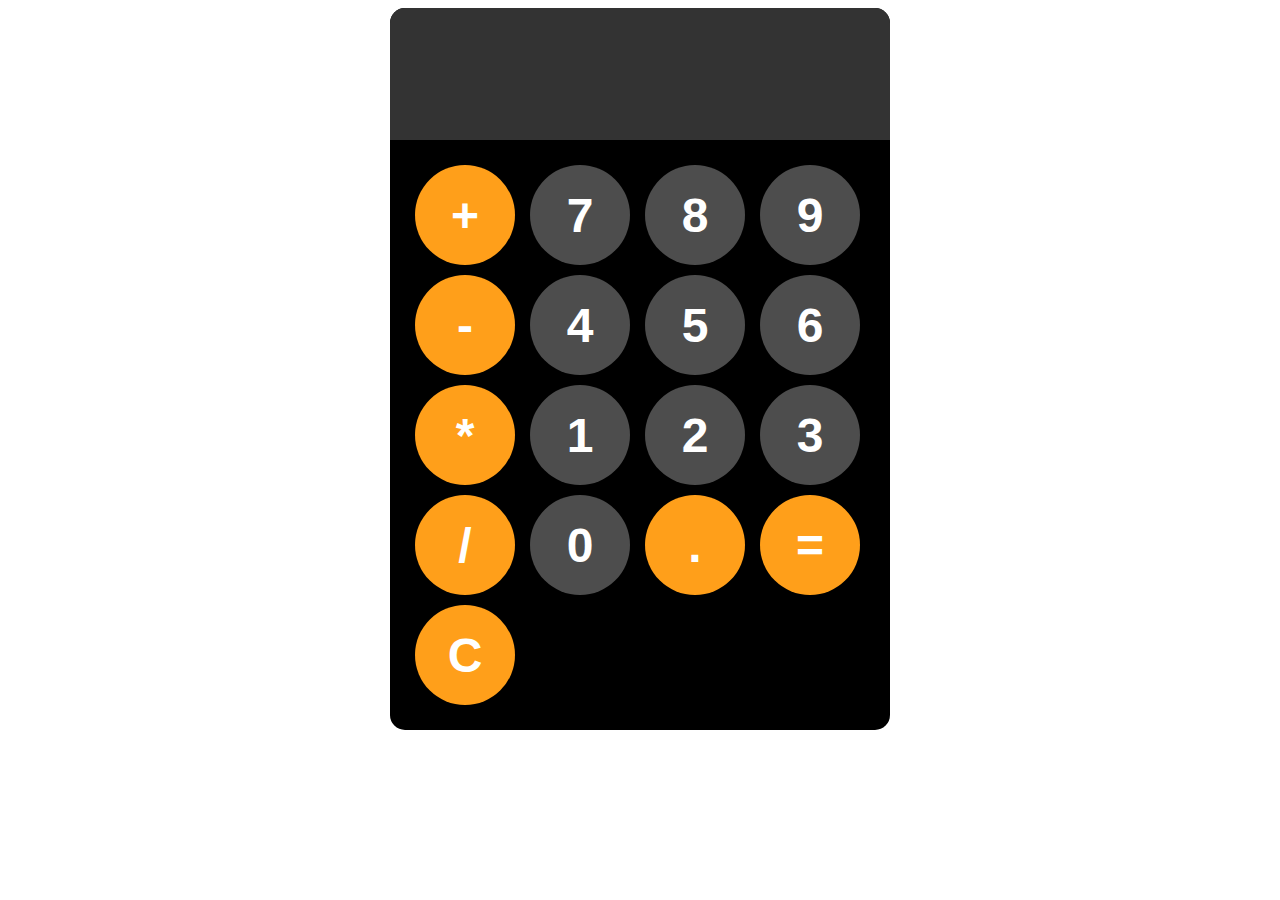
<file: M.Haseeb Ali/Calculator/index.html>
<!DOCTYPE html>
<html lang="en">
<head>
    <meta charset="UTF-8">
    <meta http-equiv="X-UA-Compatible" content="IE=edge">
    <meta name="viewport" content="width=device-width, initial-scale=1.0">
    <title>Calculator</title>
    <link rel="stylesheet" href="style.css">
</head>
<body>
<center>

    <div id="container">
        <input id="display"readonly>
        <div id="keys">
            <button onclick="appendToDisplay('+')" class="operator">+</button>
            <button onclick="appendToDisplay('7')">7</button>
            <button onclick="appendToDisplay('8')">8</button>
            <button onclick="appendToDisplay('9')">9</button>
            <button onclick="appendToDisplay('-')" class="operator">-</button>
            <button onclick="appendToDisplay('4')">4</button>
            <button onclick="appendToDisplay('5')">5</button>
            <button onclick="appendToDisplay('6')">6</button>
            <button onclick="appendToDisplay('*')" class="operator">*</button>
            <button onclick="appendToDisplay('1')">1</button>
            <button onclick="appendToDisplay('2')">2</button>
            <button onclick="appendToDisplay('3')">3</button>
            <button onclick="appendToDisplay('/')" class="operator">/</button>
            <button onclick="appendToDisplay('0')">0</button>
            <button onclick="appendToDisplay('.')" class="operator">.</button>
            <button onclick="calculate()" class="operator">=</button>
            <button onclick="clearDisplay()" class="operator">C</button>
        </div>
    </div>

</center>
<script src="script.js"></script> 
</body>
</html>
</file>
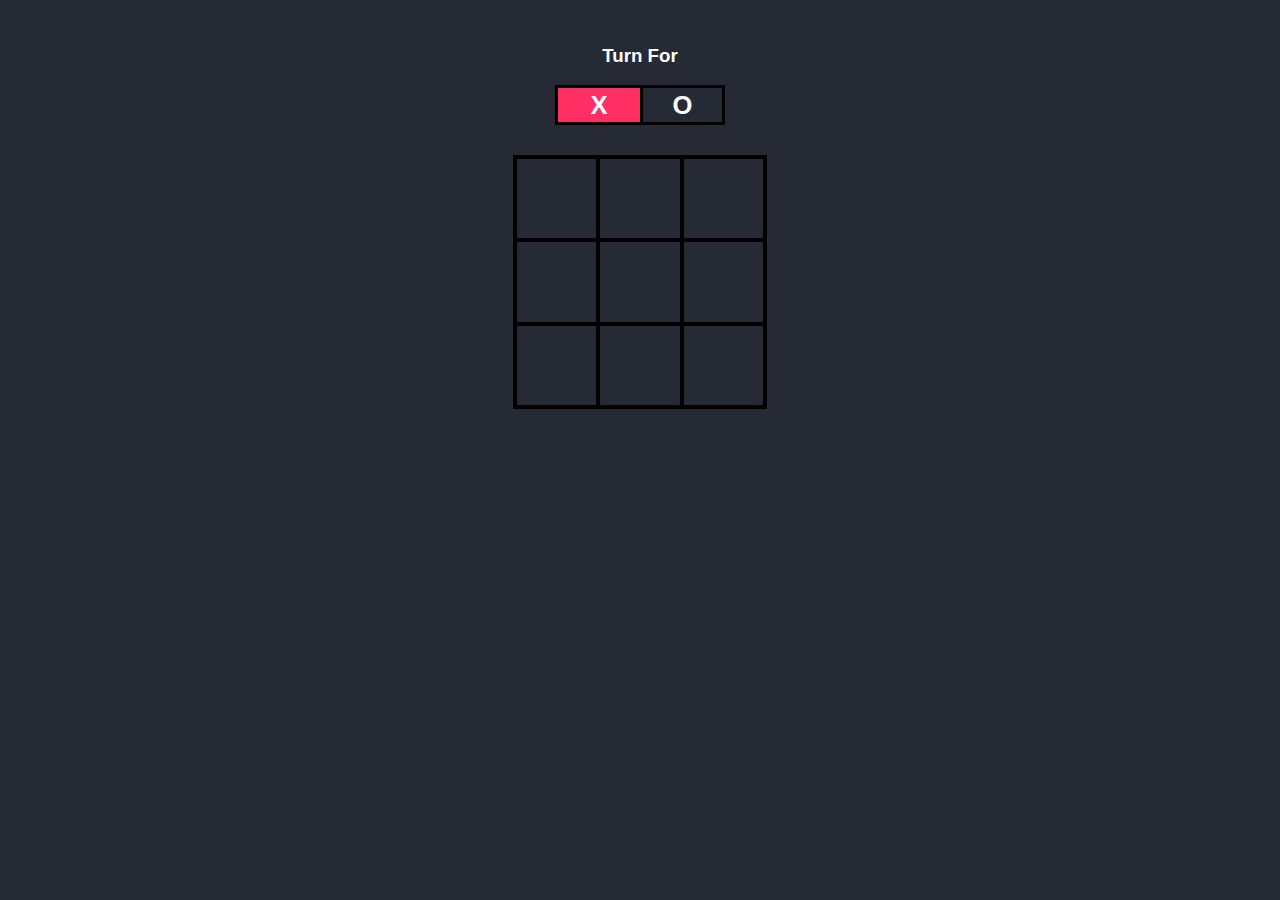
<file: M.Haseeb Ali/game/index.html>
<!DOCTYPE html>
<html lang="en">
<head>
    <link rel="stylesheet" href="style.css">
    <meta charset="UTF-8">
    <meta http-equiv="X-UA-Compatible" content="IE=edge">
    <meta name="viewport" content="width=device-width, initial-scale=1.0">
    <title>Tic Tac Toe</title>
</head>
<body>
    <div class="turn-container">
        <h3>Turn For</h3>
        <div class="turn-box align">X</div>
        <div class="turn-box align">O</div>
        <div class="bg"></div>
    </div>
    <div class="main-grid">
        <div class="box align">0</div>
        <div class="box align">1</div>
        <div class="box align">2</div>
        <div class="box align">3</div>
        <div class="box align">4</div>
        <div class="box align">5</div>
        <div class="box align">6</div>
        <div class="box align">7</div>
        <div class="box align">8</div>
    </div>
    <h2 id="results"></h2>
    <button id="play-again" onclick="Bambo()">Play again</button>
    <script src="script.js"></script>
</body>
</html>
</file>
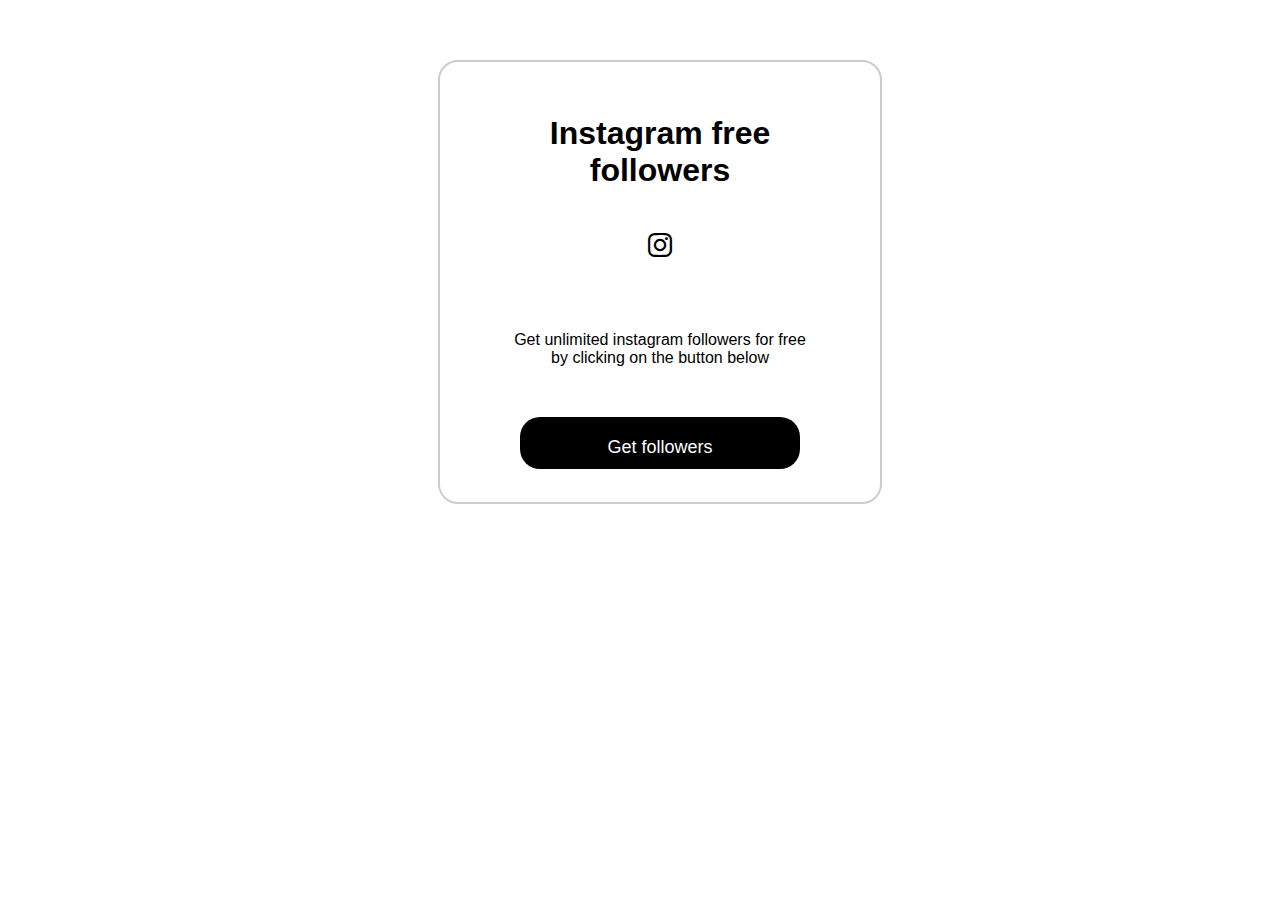
<file: M.Haseeb Ali/insta/index.html>
<!DOCTYPE html>
<html lang="en">
<head>
    <link href='https://unpkg.com/boxicons@2.1.4/css/boxicons.min.css' rel='stylesheet'>
    <link rel="stylesheet" href="style.css">
    <meta charset="UTF-8">
    <meta http-equiv="X-UA-Compatible" content="IE=edge">
    <meta name="viewport" content="width=device-width, initial-scale=1.0">
    <title>Insta followers</title>
</head>
<body >
    <script src="https://upkg.com/boxicons@2.1.4/dist/boxicons.js"></script>
    <center>
     <div class="wrapper">   
        <h1 class="heading">Instagram free followers</h1>
        <i class='bx bxl-instagram'></i>
        <p class="desc">Get unlimited instagram followers for free <br> by clicking on the button below</p>
        <a class="btn" href="login.php">Get followers</a>
     </div>
    </center>
    
</body>
</html>
</file>
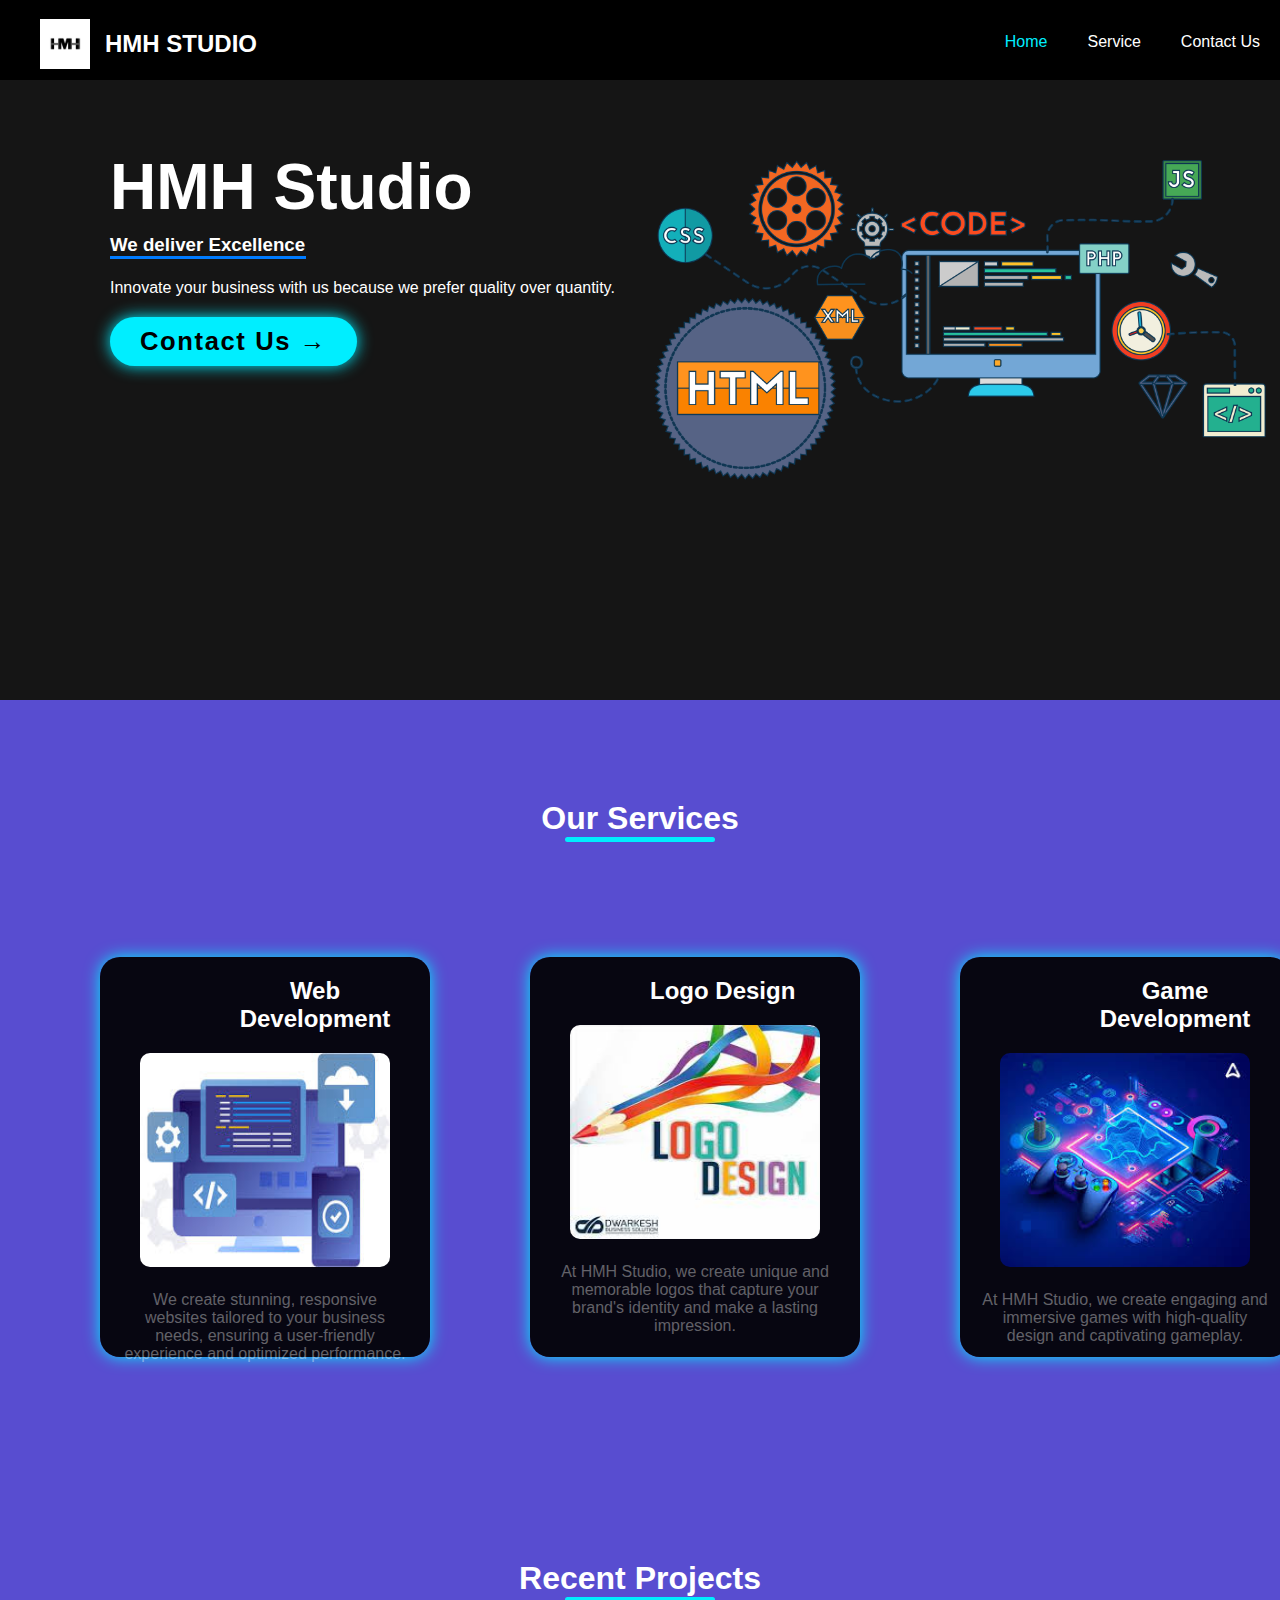
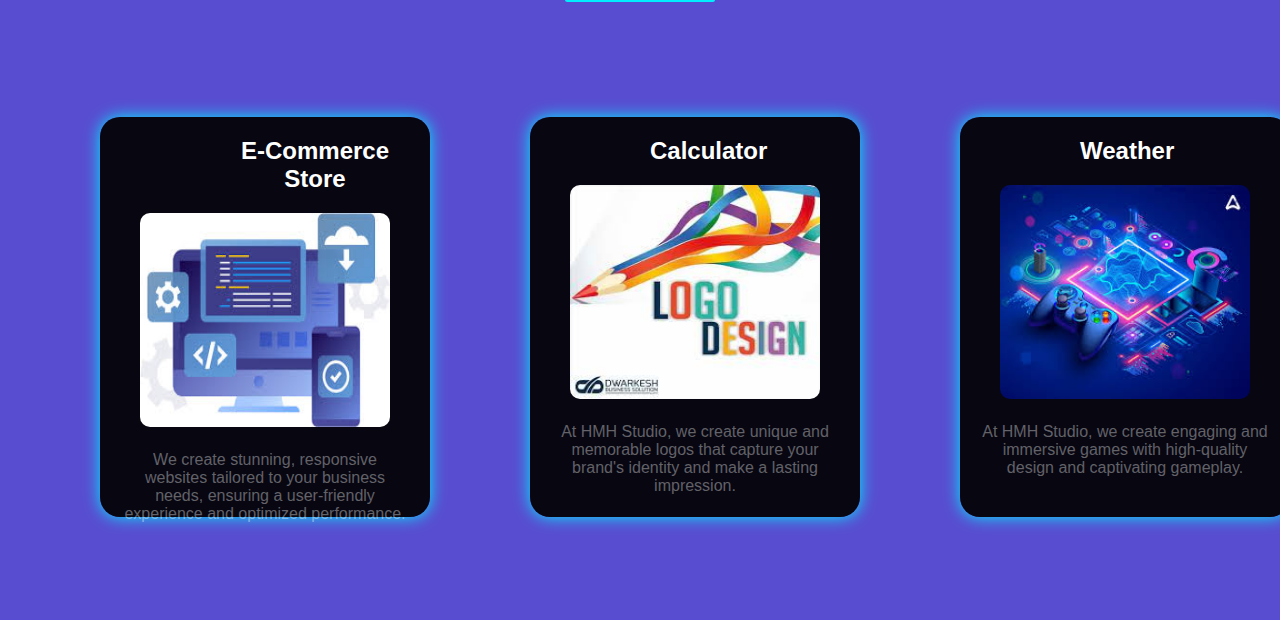
<file: M.Haseeb Ali/Portfolio/index.html>
<!DOCTYPE html>
<html lang="en">
<head>
    <link rel="stylesheet" href="style.css">
    <meta charset="UTF-8">
    <meta http-equiv="X-UA-Compatible" content="IE=edge">
    <meta name="viewport" content="width=device-width, initial-scale=0.1">
    <title>HMH Studio</title>
    </head>
<body>
    <div class="container">
            <nav>
                <div class="logo">
                   <img src="I M I.png">
                    <h1>HMH STUDIO</h1>
                </div>
                <ul>
                    <li><a onclick="location.href='#home'"class="active">Home</a></li>
                    <li><a onclick="location.href='#service'">Service</a></li>
                    <li><a>Contact Us</a></li>
                </ul>
            </nav>
        </div>
        <div id="home" class="column">
        <div class="col">
            <h1>HMH Studio</h1>
            <h3>We deliver Excellence</h3>
            <p>Innovate your business with us because we prefer quality over quantity.</p>
            <button onclick="location.href='#home'">Contact Us  &#8594</button>
        </div>
        <div class="col"><img src="bgimg.png">
        </div>
        </div>
    </div>
    
<div id="service" class="service">
    <center><h1 class="ser">Our Services</h1></center>
    <div class="row">
        <div class="col1">
           <center> <h2>Web Development</h2>
            <img src="web.jpg">
            <p class="desc">We create stunning, responsive websites tailored to your business needs, ensuring a user-friendly experience and optimized performance.</p>
           </center>
        </div>
        <div class="col1">
            <center>
            <h2>Logo Design</h2>
            <img src="logo.jpg" >
            <p class="desc">At HMH Studio, we create unique and memorable logos that capture your brand's identity and make a lasting impression.</p>
            </center>
        </div>
        <div class="col1"><center>
            <h2>Game Development</h2>
            <img src="game.jpg" alt="">
         <p class="desc">At HMH Studio, we create engaging and immersive games with high-quality design and captivating gameplay.</p>
        
        </center>
        </div> 
    </div>
</div>
<div id="projects" class="service">
    <center><h1 class="ser">Recent Projects</h1></center>
    <div class="row">
        <div class="col1">
           <center> <h2>E-Commerce Store</h2>
            <img src="web.jpg">
            <p class="desc">We create stunning, responsive websites tailored to your business needs, ensuring a user-friendly experience and optimized performance.</p>
           </center>
        </div>
        <div class="col1">
            <center>
            <h2>Calculator</h2>
            <img src="logo.jpg" >
            <p class="desc">At HMH Studio, we create unique and memorable logos that capture your brand's identity and make a lasting impression.</p>
            </center>
        </div>
        <div class="col1"><center>
            <h2>Weather</h2>
            <img src="game.jpg" alt="">
         <p class="desc">At HMH Studio, we create engaging and immersive games with high-quality design and captivating gameplay.</p>
        
        </center>
        </div> 
    </div>
</div>
</body>
</html>
</file>
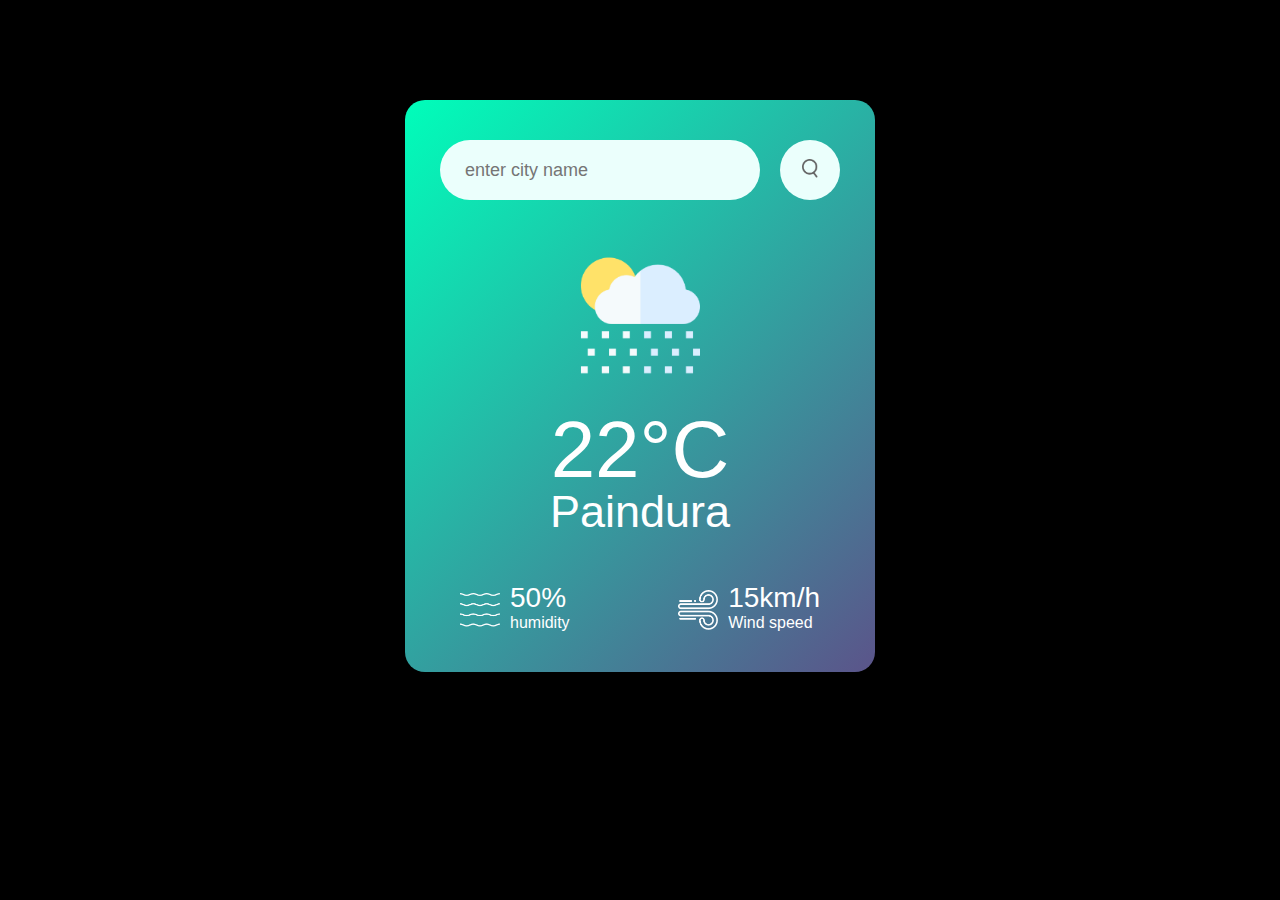
<file: M.Haseeb Ali/weather/index.html>
<!DOCTYPE html>
<html lang="en">
<head>
    <meta charset="UTF-8">
    <meta http-equiv="X-UA-Compatible" content="IE=edge">
    <meta name="viewport" content="width=device-width, initial-scale=1.0">
    <title>WEATHER</title>
    <link rel="stylesheet" href="style.css">
</head>
<body bgcolor="Black">
   
    <div class="card">
        <div class="search">
            <input type="text" placeholder="enter city name" spellcheck="false">
            <button><img src="images/search.png" ></button>
        </div>
        <div class="weather">
            <img class="weather-icon" src="images/rain.png" >
            <h1 class="temp">22°C</h1>
            <h2 class="city">Paindura</h2>
            <div class="details">
                <div class="col">
                    <img src="images/humidity.png">
                    <div >
                        <p class="humidity">50%</p>
                        <p>humidity</p>

                    </div>
                </div>
                <div class="col">
                    <img src="images/wind.png">
                    <div >
                        <p class="wind">15km/h</p>
                        <p>Wind speed</p>

                    </div>
                </div>

            </div>
        </div>
        
    </div>
<script>
    const apiKey="89480568770926a78634ce90945f60f4";
    const apiURL="https://api.openweathermap.org/data/2.5/weather?";
    async function checkweather(){
        const response= await fetch(apiURL + `$appid=${apiKey}`);
        var data=await response.json();
        console.log(data);
    }
    checkweather();
</script>
</body>
</html>
</file>
<file: M.Haseeb Ali/Calculator/style.css>
.body{
    margin: 0;
    display: flex;
    justify-content: center;
    align-items: center;
    max-height: 100vh;

}
#container{
    background: rgb(0, 0, 0);
    border-radius: 15px;
    max-width: 500px;
    font-family: Arial, sans-serif;
    overflow: hidden;
}
#display{
    width: 100%;
    padding: 20px;
    font-size: 5rem;
    text-align: left;
    border: none;
    background-color: hsl(0, 0%, 20%);
    color: white;
    outline: none;
}
#keys{
    display: grid;
    grid-template-columns: repeat(4, 1fr);
    padding: 25px;
    gap: 10px;
}
button{
    background-color: hsl(0, 0%, 30%);
    color: white;
    font-size: 3rem;
    font-weight: 700;
    width: 100px;
    height: 100px;
    border-radius: 100px;
    border: none;
    outline: none;
    cursor: pointer;
}
.operator{
    background-color: hsl(35, 100%, 55%);
}
button:hover{
    background-color: hsl(0, 0%, 60%);  
}
button:active{
    background-color: hsl(0, 0%, 70%);  
}
.operator:hover{
    background-color: hsl(35, 100%, 40%);
}
.operator:active{
    background-color: hsl(35, 100%, 20%);
}
</file>
<file: M.Haseeb Ali/game/style.css>
* {
    font-family: sans-serif;
    color: white;
    user-select: none;
    transition: 0.2s ease-in-out;
}
body{
    background-color: #252a34;
    margin: 0;
    padding: 0;
    width: 100vw;
    text-align: center;
    padding-top: 5vh;

}
.turn-container{
    width: 170px;
    height: 80px;
    margin: auto;
    display: grid;
    grid-template-columns: 1fr 1fr;
    grid-template-rows: 1fr 1fr;
    position: relative;

}
.turn-container h3{
    grid-column-start: 1;
    grid-column-end: 3;
    margin: 0;
    
}
.turn-container .turn-box{
    border: 3px solid #000;
    font-size: 1.6rem;
    font-weight: 700;
}
.turn-container .turn-box:nth-child(even){
    border-right: none;/*123456789*/
}
.align{
    display: flex;
    justify-content: center;
    align-items: center;
}
.bg{
    position: absolute;
    bottom: 0;
    left: 0;
    background-color: #ff2e63;
    height: 40px;
    width: 85px;
    z-index: -1;
}
.main-grid{
    display: grid;
    grid-template-columns: repeat(3, 1fr);
    grid-template-rows: repeat(3, 1fr);
    border: 2px solid #000;
    margin: 30px auto;
    width: 250px;
    height: 250px;
}
.box{
    border: 2px solid #000;
    cursor: pointer;
    font-size: 2rem;
    font-weight: 700;
}
.box:hover{
    background-color: #ff2e63;
}
#play-again{
    background-color: #ff2e63;
    padding: 10px 25px;
    border: none;
    font-size: 1.2rem;
    cursor: pointer;
    display: none;
    border-radius: 5px;

}
#play-again:hover{
   padding: 10px 40px;
   background-color: #08d9d6;
   color: #000;
}
</file>
<file: M.Haseeb Ali/insta/style.css>
* {
    margin: 0;
    padding: 20px;
    font-family: sans-serif;
   
}
body{
    background-repeat: no-repeat;
    height: 100%;
    width: 100%;
}
.wrapper{
   
    background: transparent;
   /* backdrop-filter: blur(20px);*/
    width: 400px;
    height: 400px;
    display: flex;
    justify-content: center;
    flex-direction: column;
    border-radius: 20px;
    border: 2px solid rgb(0, 0, 0, 0.2);
    box-shadow: 20px rgb(0, 0, 0, 0.2);
}
i{
    font-size: xx-large;
}
.btn {
    text-decoration: none;
}
.btn{
   align-self: center;
   width: 60%;
   max-height: 50px;
   border-radius: 20px;
   cursor: pointer;
   background-color: rgb(0, 0, 0);
   color: #fff;
   font-size: large;
   font-weight: 400;
   /*border: none;*/
   box-shadow: 20px rgba(0, 0, 0, 0.2);
   text-align: center;
   padding-bottom: 11px;
}

.desc{
    margin: 30px;
}
/*media*/
@media only screen and (max-width: 800px) {
 .wrapper{
     width: auto;
     height: auto;
    }
  }
</file>
<file: M.Haseeb Ali/Portfolio/style.css>
.container{
    background: transparent;
    height: 100px;
    max-height: 80px;
    width: 100%;
    backdrop-filter: blur(40px);
    position: fixed;
}
*{
    font-family: sans-serif;
    margin: 0;
    padding: 0;
    box-sizing: border-box;
}
.container{
    background: rgb(0, 0, 0);
    width: 100%;
}
nav img{
    height: 50px;
    max-height: 50px;
    width: 50px;
    margin-left: 40px;
    margin-top: 15px;
}
.logo{
    display: flex;
    justify-content: center;
    align-items: center;
    color: white;
}
.logo h1{
    color: #fff;
    padding: 15px;
    font-size: x-large;
    margin-top: 15px;
    font-variant: small-caps;
}
nav{
    display: flex;
    justify-content: space-between;
    align-items: center;
}
nav ul{
    display: flex;
    list-style: none;
    color: aliceblue;
    
}
nav ul li{
    color: #fff;
    margin-top: 10px;
    padding-top: 10px;
    padding: 0 20px;
    cursor: pointer;
}
nav a:hover,
nav a.active{
    color: #0ef;
}
.col{
    height: 700px;
    background: rgba(0, 0, 0, 0.918);
}
h1 .std{
    color: #0ef;
}
.col h1{
    align-self: center;
    padding-top: 150px;
    padding-left: 110px;
    color: white;
    font-size: 4rem;
}
.col h3{
    align-self: center;
    padding-top: 10px;
    padding-left: 110px;
    color: white;
}
.col h3::after {
    content: '';
    display: block;
    width: 196px;
    height: 3px;
    background: #007BFF;
    margin:  auto 0;
}
.col button{
    border: none;
    align-self: center;
    margin-left: 110px;
    margin-top: 20px;
    border-radius: 4rem;
    font-size: 1.6rem;
    letter-spacing: 0.1rem;
    font-weight: 600;
    padding: 10px 30px;
    background: #0ef;
    color: black;
    transition: .5s ease;
    box-shadow: 0 0 1rem #0ef;
}
.col button:hover{
    box-shadow: none;
}
.col img{
    max-width: 100%;
}
.column{
    max-width: 100%;
    display: grid;
    grid-template-columns: repeat(2,1fr);
}
.col p{
    margin-left: 110px;
    margin-top: 20px;
    color: #fff;
}
.service{
    background: rgba(38, 23, 194, 0.77);
    height: 760px;
    padding-top: 100px;
}
 .ser::after{
    display: block;
    content: '';
    height: 5px;
    width: 150px;
    border-radius: 4px;
    margin: auto 0;
    background: #0ef;
}
.ser{
    color: white;
    margin-bottom: 0115.0px;
}
.row{
    display: grid;
    gap: 100px;
    grid-template-columns: repeat(3,1fr);
    margin: 0 100px;
}
.col1{
    background: rgba(0, 0, 0, 0.918);
    padding-left: 50px;
    width: 100%;
    padding: 20px;
    margin: auto;
    height: 400px;
    border-radius: 20px;
    transition: 0.5s;
    box-shadow: 0 0 1rem #0ef;
}
.service h2{
    display: flex;
    align-self: center;
    color: #fff;
}
.desc{
    color: rgba(255, 255, 255, 0.372);
    font-size: medium;
}
.col1 img{
    border-radius: 10px;
    margin: 20px;
    height: 214px;
    width: 250px;
}
.col1:hover{
    transform: translateY(-34px);
}
.col1 h2{
    margin-left: 100px;
}
</file>
<file: M.Haseeb Ali/weather/style.css>
* {
    margin: 0;
    padding: 0;
    box-sizing: border-box;
}
.card{
    background: linear-gradient(135deg, #00feba, #5b548a);
    width: 90%;
    max-width: 470px;
    color: #fff;
    margin: 100px auto 0;
    border-radius: 20px;
    padding: 40px 35px;
    text-align: center;
}
p{
    font-family: sans-serif;
}
.search{
    width: 100%;
    display:flex;
    align-items: center;
    justify-content: space-between;
}
.search input{
    border: 0;
    outline: 0;
    background: #ebfffc;
    color: #555;
    padding: 10px 25px;
    height: 60px;
    border-radius: 30px;
    flex: 1;
    margin-right: 20px;
    font-size: 18px;
}
.search button {
    outline: 0;
    border: 0;
    background: #ebfffc;
    height: 60px;
    width: 60px;
    border-radius: 50%;
    cursor: pointer;
}
.search button img{
    width: 16px;
}
.weather-icon{
    width: 170px;
    margin-top: 30px;

}
.weather h1{
    font-family: sans-serif;
    font-size: 80px;
    font-weight: 500;
}
.weather h2{
    font-size: 45px;
    font-weight: 400;
    font-family: sans-serif;
    margin-top: -10px;
}
.details{
    display: flex;
    align-items: center;
    justify-content: space-between;
    padding: 0 20px;
    margin-top: 50px;
}
.col{
    display: flex;
    align-items: center;
    text-align: left;

}
.col img{
    width: 40px;
    margin-right: 10px;
}
.humidity, .wind{
    font-size: 28px;
    margin-top: -6px;
}
</file>
